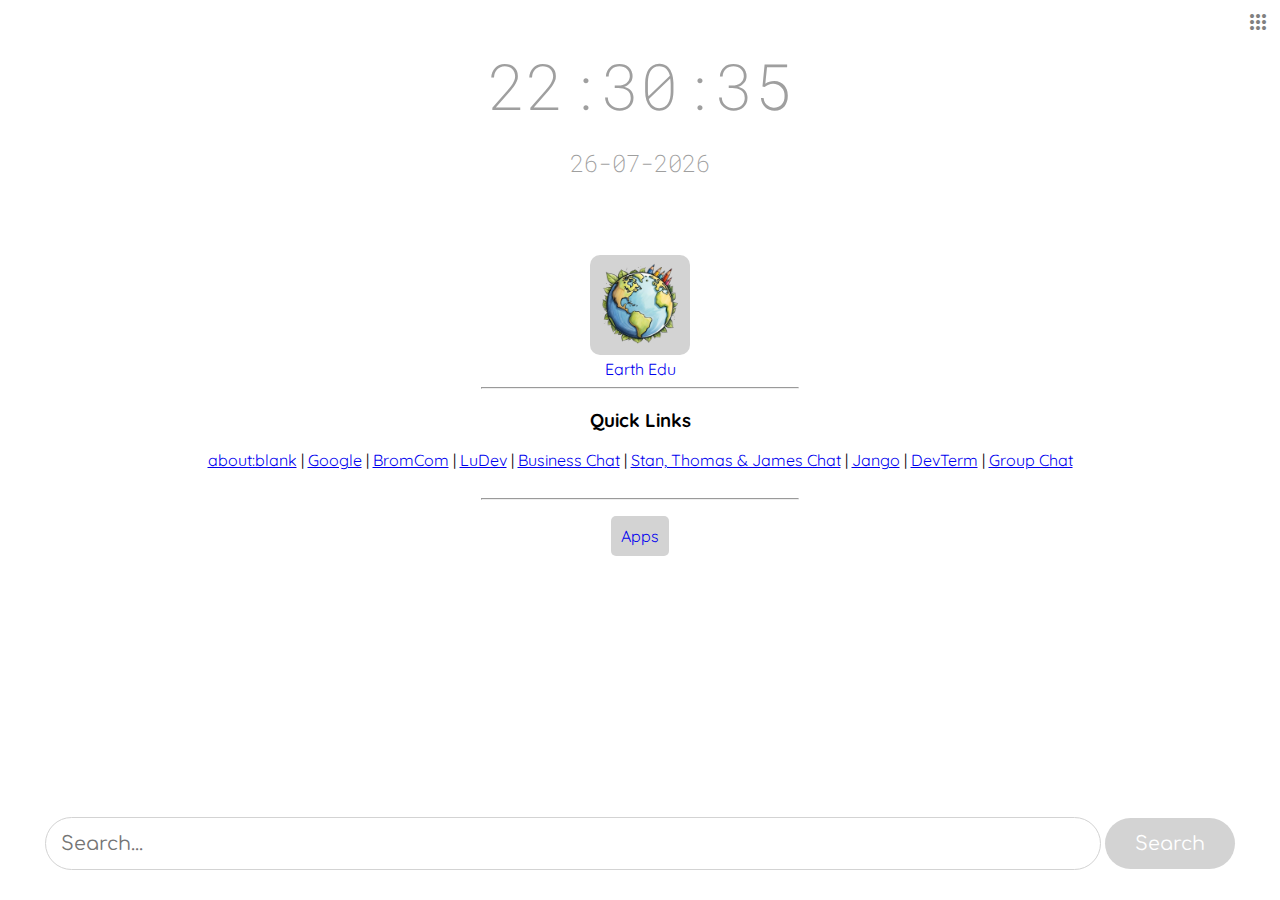
<file: index.html>
<!DOCTYPE html>
<html lang="en">
<head>
    <link rel="icon" type="image/x-icon" href="favicon.png">
    <link rel="stylesheet" href="https://fonts.googleapis.com/css2?family=Material+Symbols+Rounded:opsz,wght,FILL,GRAD@20..48,100..700,0..1,-50..200&icon_names=apps" >
    <meta charset="UTF-8">
    <meta name="viewport" content="width=device-width, initial-scale=1.0">
    <meta http-equiv="X-UA-Compatible" content="ie=edge">
    <title>New Tab</title>
    <link rel="stylesheet" href="style.css">
    <script src="autofocus.js"></script>
    <style>
        @import url('https://fonts.googleapis.com/css2?family=Barrio&family=Comfortaa:wght@300&family=Doto:wght@100..900&family=Kablammo&family=Poiret+One&family=Quicksand:wght@300&family=Roboto+Mono:ital,wght@0,100..700;1,100..700&display=swap');
    </style>
</head>
<body style="background-image: 'bgimage.png';">
    <!-- <a id="appsButton" href="apps.html"><span class="material-symbols-rounded">desktop_landscape</span></a>
    <br> -->
    <a id="moreButton" href="more.html"><span class="material-symbols-rounded">apps</span></a>
    <div class="container">
        <div class="time-container" style="border-radius: 10px; background: white; opacity: 75%;">
            <h1 style="font-family: Roboto Mono; font-weight: 200;" id="time"></h1>
            <h2 style="font-family: Roboto Mono; font-weight: 200;" id="date"></h2>
        </div><br><br>

        <div class="apps">
            
            <a href="https://earthedu.netlify.app/" style="text-decoration: none;">
                <img class="appImage" src="earthedu.png"><br>
                <span class="appCaption">Earth Edu</span>
            </a>
            
        </div>

        <hr width="25%">

        <div class="quickLinks">
            <h3>Quick Links</h3>
            <div>
                <a href="about:blank">about:blank</a> | 
                <a href="https://google.com/">Google</a> | 
                <a href="https://vle.bromcomcloud.com/">BromCom</a> | 
                <a href="https://ludev.weebly.com/">LuDev</a> | 
                <a href="https://ludev.weebly.com/jandt/">Business Chat</a> |
                <a href="https://ludev.weebly.com/2-gc/">Stan, Thomas & James Chat</a> |
                <a href="https://www.jango.com/">Jango</a> |
                <a href="https://dev-term.vercel.app/">DevTerm</a> |
                <a href="https://https://classroom.google.com/c/NzEzNTE3NjYzODk4/">Group Chat</a>

            </div>
            <br>
        </div>
        
        <hr width="25%">
        
        <div>
            <br>
            <a class="buttonStyle" href="apps.html">Apps</a>
        </div>

        <div class="search-container">
            <input type="text" id="search" placeholder="Search...">
            <button id="searchButton"><i class="fa fa-search"></i> Search</button>
        </div>
    </div>

    <script src="script.js"></script>
</body>
</html>
</file>
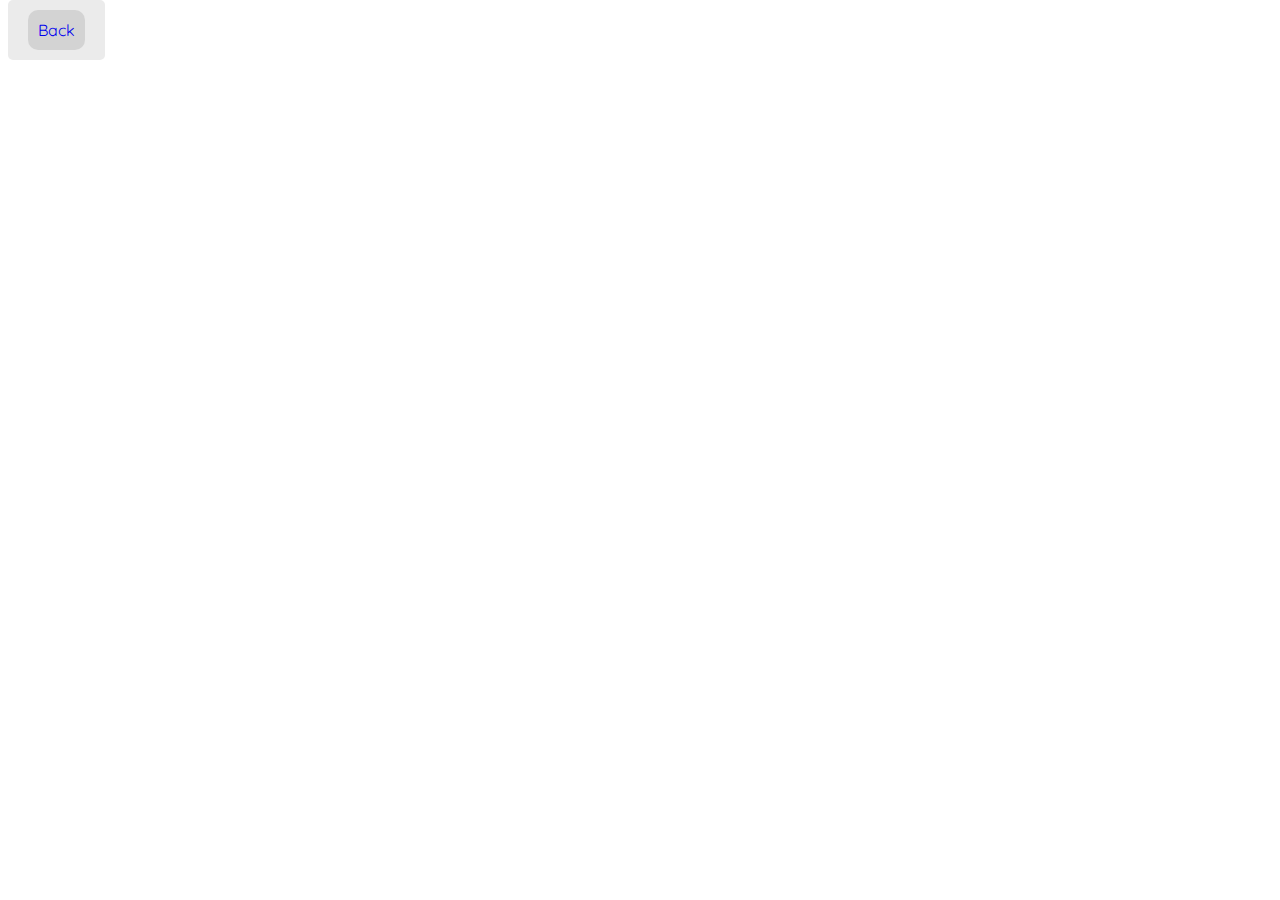
<file: apps.html>
<!DOCTYPE html>
<html><br>

<head>
    <link rel="icon" type="image/x-icon" href="favicon.png">
    <link rel="stylesheet" href="https://fonts.googleapis.com/css2?family=Material+Symbols+Rounded:opsz,wght,FILL,GRAD@20..48,100..700,0..1,-50..200&icon_names=apps" >
    <meta charset="UTF-8">
    <meta name="viewport" content="width=device-width, initial-scale=1.0">
    <meta http-equiv="X-UA-Compatible" content="ie=edge">
    <title>New Tab</title>
    <link rel="stylesheet" href="style.css">
    <script src="autofocus.js"></script>
    <style>
        @import url('https://fonts.googleapis.com/css2?family=Barrio&family=Comfortaa:wght@300&family=Doto:wght@100..900&family=Kablammo&family=Poiret+One&family=Quicksand:wght@300&family=Roboto+Mono:ital,wght@0,100..700;1,100..700&display=swap');
    </style>
</head>
    
<body>

<header class="navStyle">
    <a href="index.html" style="text-decoration: none; border: none; background-color: lightgrey; border-radius: 10px; padding: 10px; font-family: 'Quicksand'; left: 5px; right: 5px;">Back</a>
</header>

<main>
    
</main>  

</body>

</html>
</file>
<file: style.css>
@import url('https://fonts.googleapis.com/css2?family=Barrio&family=Comfortaa:wght@300&family=Kablammo&family=Poiret+One&family=Quicksand:wght@300&display=swap');


h1 {
  font-family: 'Comfortaa';
}

h2 {
  font-family: 'Comfortaa';
}


.search-container {
  font-family: 'Poiret One';
}


.container {
    text-align: center;
}

.time-container h1 {
    color: grey;
    font-family: 'Quicksand';
    font-size: 4rem;
    margin-bottom: 10px;
}

.time-container h2 {
    color: grey;
    font-family: 'Quicksand';
    font-size: 1.5rem;
    margin-bottom: 40px;
}

.search-container {
    position: absolute;
    bottom: 10px;
    left: 0;
    right: 0;
}

.search-container input {
    width: 80%;
    padding: 15px;
    font-size: 1.2rem;
    border: none;
    border-radius: 30px;
    outline: none;
    margin-bottom: 20px;
    background-color: rgba(255, 255, 255, 0.2);
    color: white;
}

.search-container button {
    padding: 15px 30px;
    background-color: lightgrey;
    border: none;
    border-radius: 30px;
    cursor: pointer;
    font-size: 1.2rem;
    color: white;
    display: inline-block;
}

.search-container button:hover {
    background-color: whitesmoke;
    color: lightgrey;
}

footer {
    margin-top: 40px;
    font-size: 0.9rem;
    color: lightgrey;
    
}

#search {
    background-color: white;
    border: solid 1px lightgrey;
    color: grey;
    font-family: 'Comfortaa';
}

#searchButton {
  font-family: 'Comfortaa';
}

#moreButton {
  color: grey;
  text-decoration: none;
  font-family: 'Quicksand';
  padding: 5px;
  position: absolute;
  right: 5px;
  top: 5px;
}

#appsButton {
  color: grey;
  text-decoration: none;
  font-family: 'Quicksand';
  padding: 5px;
  position: absolute;
  right: 15px;
  top: 5px;
}

body {
  overflow: hidden;
}

.right {
  color: grey;
  text-decoration: none;
  font-family: 'Quicksand';
  padding: 5px;
  position: absolute;
  right: 5px;
  top: 5px;
}

.appImage {
  width: 100px;
  height: 100px;
  background-color: lightgrey;
  border-radius: 10px;
}

.appCaption {
  align: center;
  font-family: 'Quicksand';
  text-decoration: none;
}

.quickLinks {
  font-family: 'Quicksand';
  text-decoration: none;
}

.navStyle {
    position: absolute;
    top: 0;
    padding: 20px;
    border-radius: 5px;
    background-color: #ebebeb;
}

.buttonStyle {
    padding: 10px;
    border-radius: 5px;
    background-color: lightgrey;
    text-decoration: none;
    font-family: 'Quicksand';
}
</file>
